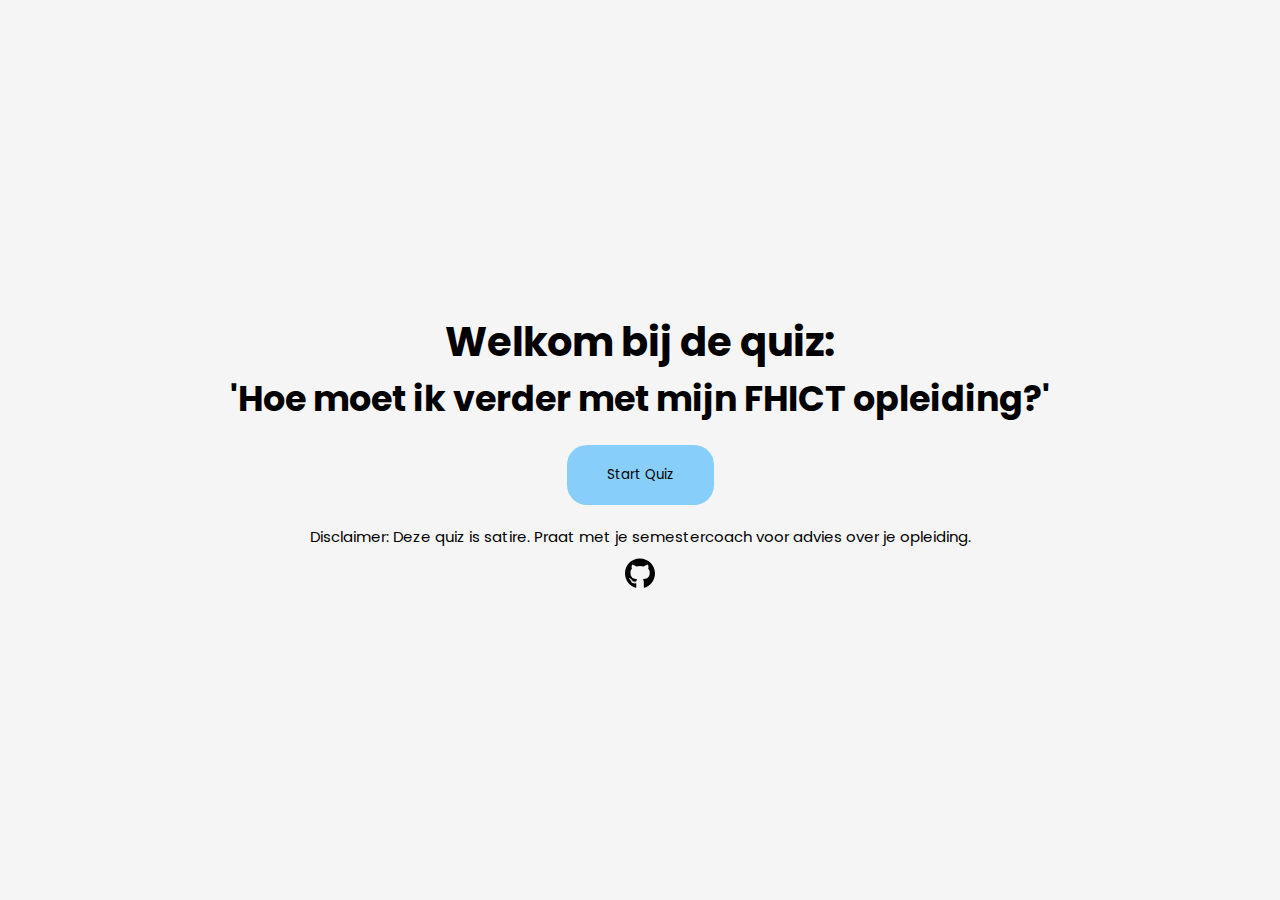
<file: index.html>
<!DOCTYPE html>
<html lang="nl">
  <head>
    <meta charset="UTF-8" />
    <meta http-equiv="X-UA-Compatible" content="IE=edge" />
    <meta name="viewport" content="width=device-width, initial-scale=1.0" />
    <meta
      name="description"
      content="Hoe moet ik verder met mijn FHICT opleiding? Je vindt hier het antwoord!"
    />
    <meta name="keywords" content="Fontys, School, Frikandellenbroodjes" />
    <meta name="author" content="Avery" />
    <meta name="theme-color" content="#663366" />

    <title>Verder Met FHICT</title>

    <!-- poppins start -->
    <link rel="preconnect" href="https://fonts.googleapis.com" />
    <link rel="preconnect" href="https://fonts.gstatic.com" crossorigin />
    <link
      href="https://fonts.googleapis.com/css2?family=Poppins&display=swap"
      rel="stylesheet"
    />
    <!-- poppins end -->

    <link rel="stylesheet" href="css/global.css" />

    <!-- add the favicon -->
    <link rel="icon" href="favicon.ico" />
  </head>
  <body>
    <main class="content-wrapper">
      <h1>Welkom bij de quiz:</h1>
      <h2>'Hoe moet ik verder met mijn FHICT opleiding?'</h2>
      <a href="quiz.html">
        <button class="button button-generic">Start Quiz</button>
      </a>
      <p>
        Disclaimer: Deze quiz is satire. Praat met je semestercoach voor advies
        over je opleiding.
      </p>

      <a
        href="https://www.github.com/SlagterJ/verdermetfhict"
        class="github-link"
      >
        <img src="assets/github.svg" alt="github icon" />
      </a>
    </main>
  </body>
</html>
</file>
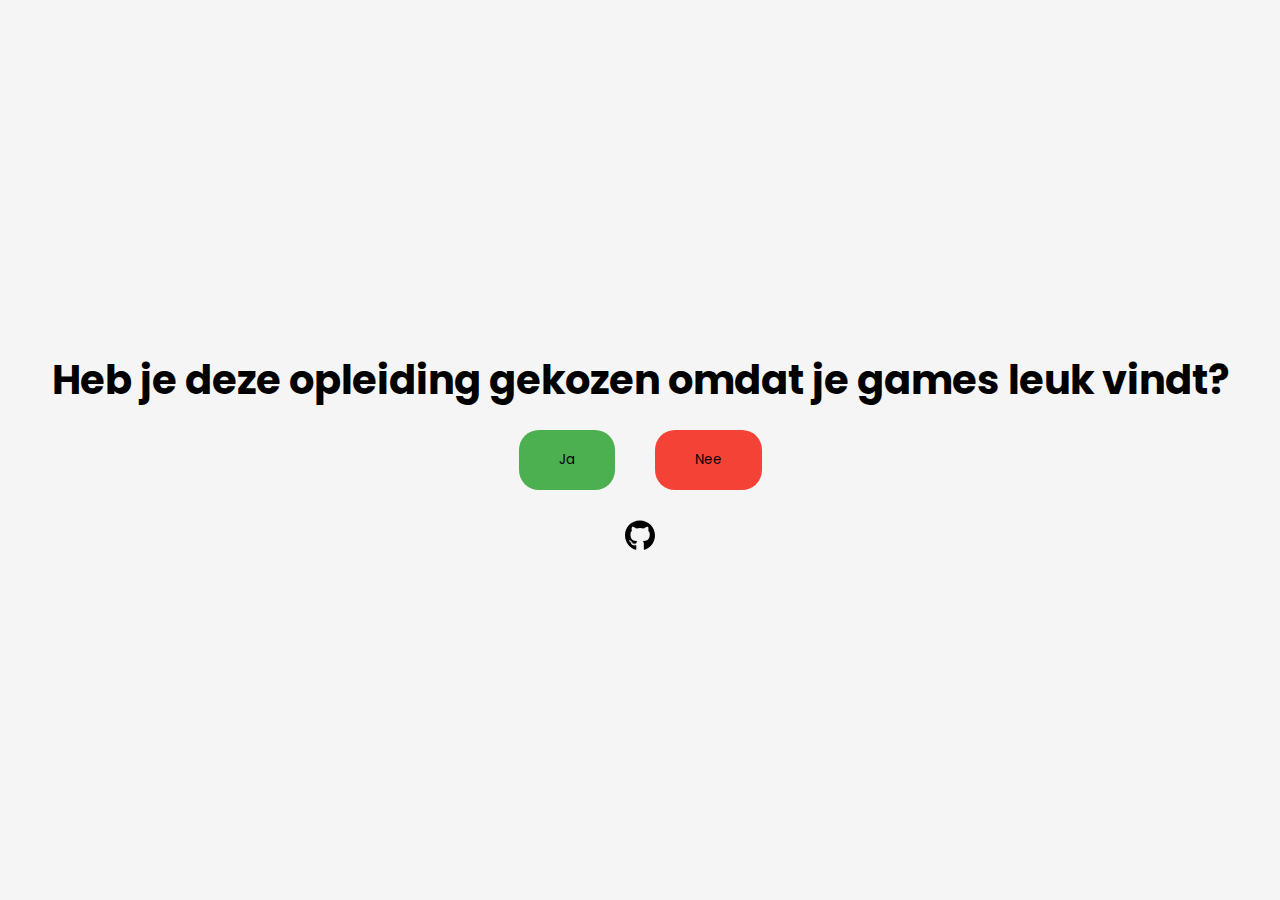
<file: quiz.html>
<!DOCTYPE html>
<html lang="nl">
  <head>
    <meta charset="UTF-8" />
    <meta http-equiv="X-UA-Compatible" content="IE=edge" />
    <meta name="viewport" content="width=device-width, initial-scale=1.0" />
    <meta
      name="description"
      content="Hoe moet ik verder met mijn FHICT opleiding? Je vindt hier het antwoord!"
    />
    <meta name="keywords" content="Fontys, School, Frikandellenbroodjes" />
    <meta name="author" content="Avery" />
    <meta name="theme-color" content="#663366" />

    <title>Verder Met FHICT</title>

    <!-- poppins start -->
    <link rel="preconnect" href="https://fonts.googleapis.com" />
    <link rel="preconnect" href="https://fonts.gstatic.com" crossorigin />
    <link
      href="https://fonts.googleapis.com/css2?family=Poppins&display=swap"
      rel="stylesheet"
    />

    <!-- poppins end -->
    <link rel="stylesheet" href="css/global.css" />

    <!-- add the favicon -->
    <link rel="icon" href="favicon.ico" />
  </head>
  <body>
    <main class="content-wrapper">
      <h1 id="question"></h1>
      <div class="button-wrapper">
        <button id="answer-yes" class="button button-yes">Ja</button>
        <button id="answer-no" class="button button-no">Nee</button>
      </div>

      <a
        href="https://www.github.com/SlagterJ/verdermetfhict"
        class="github-link"
      >
        <img src="assets/github.svg" alt="github icon" />
      </a>
    </main>

    <script src="js/quiz.js"></script>
  </body>
</html>
</file>
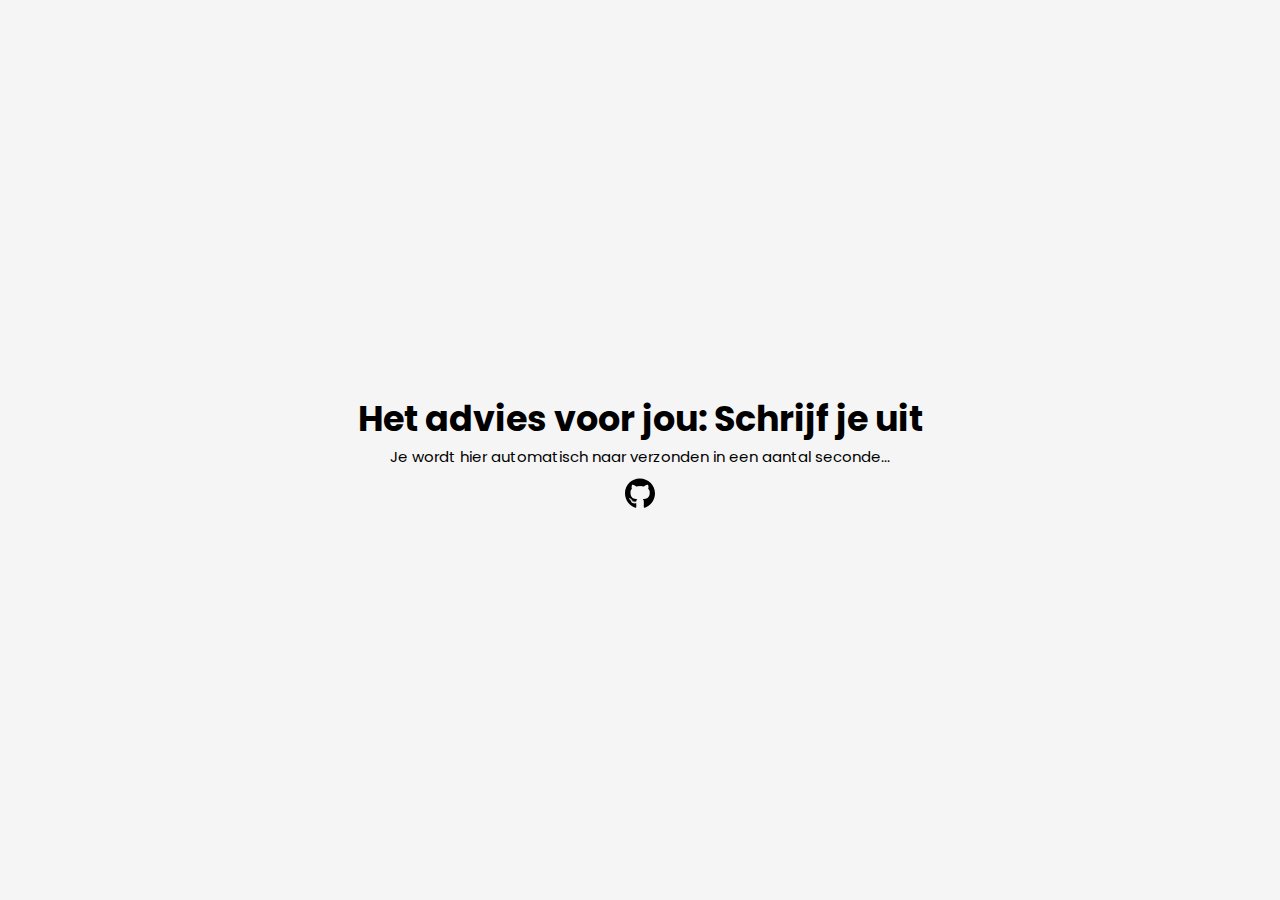
<file: result.html>
<!DOCTYPE html>
<html lang="nl">
  <head>
    <meta charset="UTF-8" />
    <meta http-equiv="X-UA-Compatible" content="IE=edge" />
    <meta name="viewport" content="width=device-width, initial-scale=1.0" />
    <meta
      name="description"
      content="Hoe moet ik verder met mijn FHICT opleiding? Je vindt hier het antwoord!"
    />
    <meta name="keywords" content="Fontys, School, Frikandellenbroodjes" />
    <meta name="author" content="Avery" />
    <meta name="theme-color" content="#663366" />

    <title>Verder Met FHICT</title>

    <!-- poppins start -->
    <link rel="preconnect" href="https://fonts.googleapis.com" />
    <link rel="preconnect" href="https://fonts.gstatic.com" crossorigin />
    <link
      href="https://fonts.googleapis.com/css2?family=Poppins&display=swap"
      rel="stylesheet"
    />

    <!-- poppins end -->
    <link rel="stylesheet" href="css/global.css" />

    <!-- add the favicon -->
    <link rel="icon" href="favicon.ico" />
  </head>
  <body>
    <main class="content-wrapper">
      <h1 id="result"></h1>
      <h2>Het advies voor jou: Schrijf je uit</h2>
      <p>Je wordt hier automatisch naar verzonden in een aantal seconde...</p>

      <a
        href="https://www.github.com/SlagterJ/verdermetfhict"
        class="github-link"
      >
        <img src="assets/github.svg" alt="github icon" />
      </a>
    </main>

    <script src="js/result.js"></script>
  </body>
</html>
</file>
<file: css/global.css>
/* reset the default styling */
* {
  margin: 0;
  padding: 0;

  box-sizing: border-box;
}

body {
  background-color: whitesmoke;
}

body,
body * {
  text-align: center;
  font-family: "Poppins", sans-serif;
}

h1 {
  font-size: 1.5rem;
}

h2 {
  font-size: 1rem;
}

p {
  font-size: 0.75rem;
}

@media only screen and (min-width: 768px) {
  h1 {
    font-size: 40px;
  }

  h2 {
    font-size: 35px;
  }

  p {
    font-size: 15px;
  }
}

/* make everything centred and on one screen */
.content-wrapper {
  width: 100%;
  height: 100vh;

  overflow: hidden;

  display: flex;
  flex-direction: column;
  justify-content: center;
  align-items: center;
}

/* make the buttons sit next to each other */
.button-wrapper {
  display: flex;
  flex-direction: row;
  justify-content: center;
  align-items: center;
}

.button {
  padding: 20px 40px;
  margin: 20px;
  cursor: pointer; /* make the cursor a hand when hovering over the button */

  border: none;
  border-radius: 20px;

  transition: ease-in-out 0.1s;
}

.button.button-generic {
  background-color: lightskyblue;
}

.button.button-generic:hover {
  box-shadow: 0 0 10px 0 lightskyblue;
}

.button.button-yes {
  background-color: #4caf50;
}

.button.button-yes:hover {
  box-shadow: 0 0 10px #4caf50;
}

.button.button-no {
  background-color: #f44336;
}

.button.button-no:hover {
  box-shadow: 0 0 10px #f44336;
}

.github-link {
  margin-top: 10px;

  width: 30px;
  height: 30px;
}
</file>
